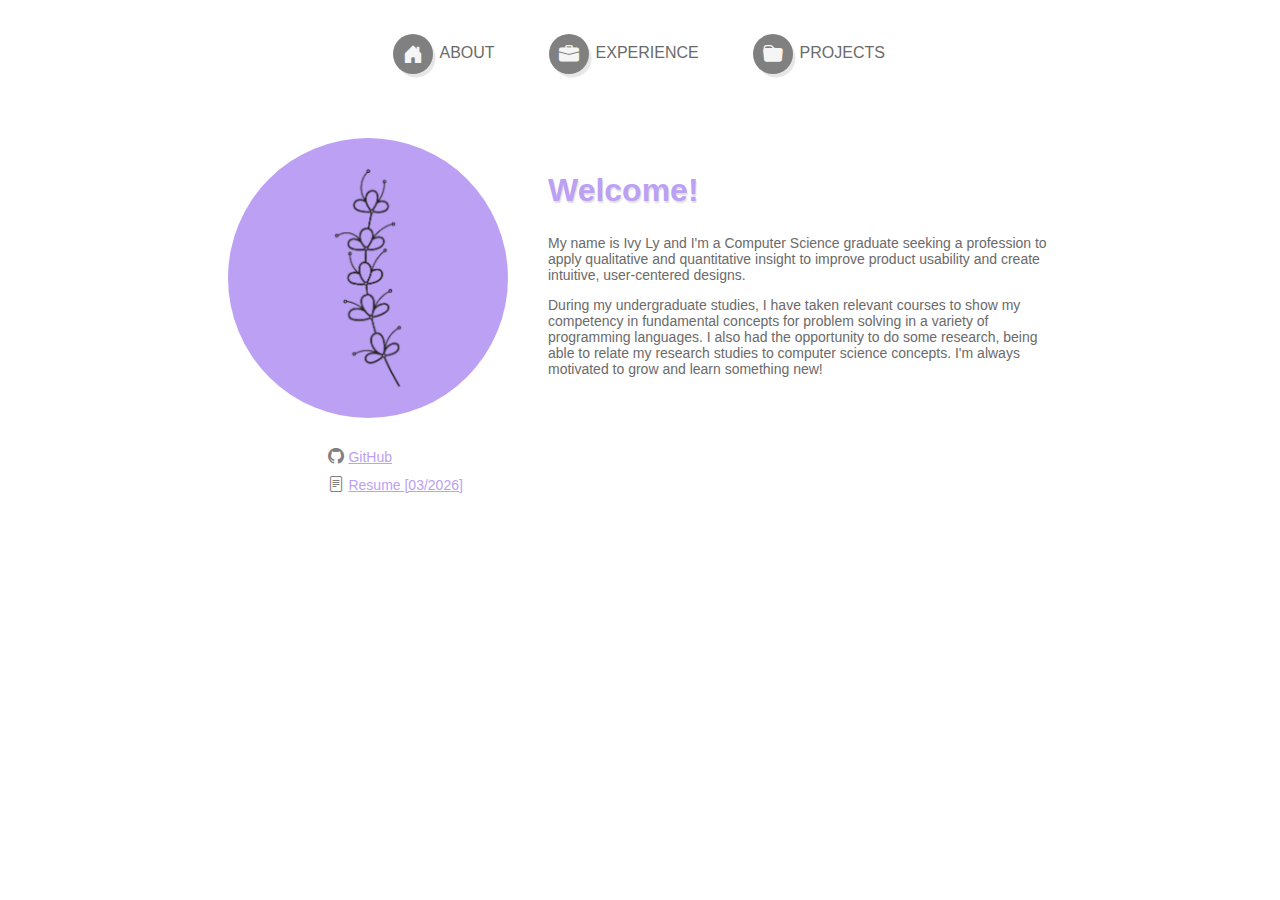
<file: index.html>
<!DOCTYPE html>
<html lang="en">
<head>
    <meta name="viewport" content="width=device-width, initial-scale=1.0">
    <title>About</title>
    <link rel="icon"  type="image/png" href="./digital_portfolio/images/mb_icon.png">
    <link rel="stylesheet" href="./digital_portfolio/css/style.css">
</head>
<body class="content">
<main>
    
<!--topnav-->
<div class="topnav">
    <div class="center-align">
        <i class="icon-container background-element bi-house-door-fill"></i>
        <a href="./index.html">ABOUT</a>
        <i class="icon-container background-element bi bi-briefcase-fill"></i>
        <a href="./digital_portfolio/html/work-exp.html">EXPERIENCE</a>
        <i class="icon-container background-element bi bi-folder-fill"></i>
        <div class="dropdown">
            <button class="dropbtn">PROJECTS</button>
            <div class="dropdown-content">
                <a href="./digital_portfolio/html/pgrm-projects.html">PROGRAMMING</a>
                <a href="./digital_portfolio/html/res-projects.html">RESEARCH</a>
            </div>   
        </div>
    </div>
</div>

<!-- about content-->
<div class="container about-content-pad">
    <div class="container">
        <img src="digital_portfolio/images/filler_flower_image.png" alt="display filler image">
    </div> 

    <section id="about">
        <div class="about-text">
            <h2>Welcome!</h2>
            <p> My name is Ivy Ly and I'm a Computer Science graduate seeking a 
                profession to apply qualitative and quantitative insight to 
                improve product usability and create intuitive, user-centered 
                designs.
            </p>
            <p>
                During my undergraduate studies, I have taken relevant courses 
                to show my competency in fundamental concepts for problem 
                solving in a variety of programming languages. I also had the 
                opportunity to do some research, being able to relate my 
                research studies to computer science concepts. I'm always 
                motivated to grow and learn something new!
            </p>
        </div>
    </section>

</div>

<div class="about-content-link">
    <i class="bi bi-github" style="color: gray;"></i>
    <a href="https://github.com/helloily100" target="_blank" style="color: #bca0f4; text-decoration: underline; font-size: 14px;">GitHub</a>
    <pre></pre>
    <i class="bi bi-file-text" style="color: gray;"></i>
    <a href="./digital_portfolio/docs/Ly Resume.pdf" target="_blank" style="color: #bca0f4; text-decoration: underline; font-size: 14px;">Resume [03/2026]</a>
</div> 

</main>
</body>
</html>
</file>
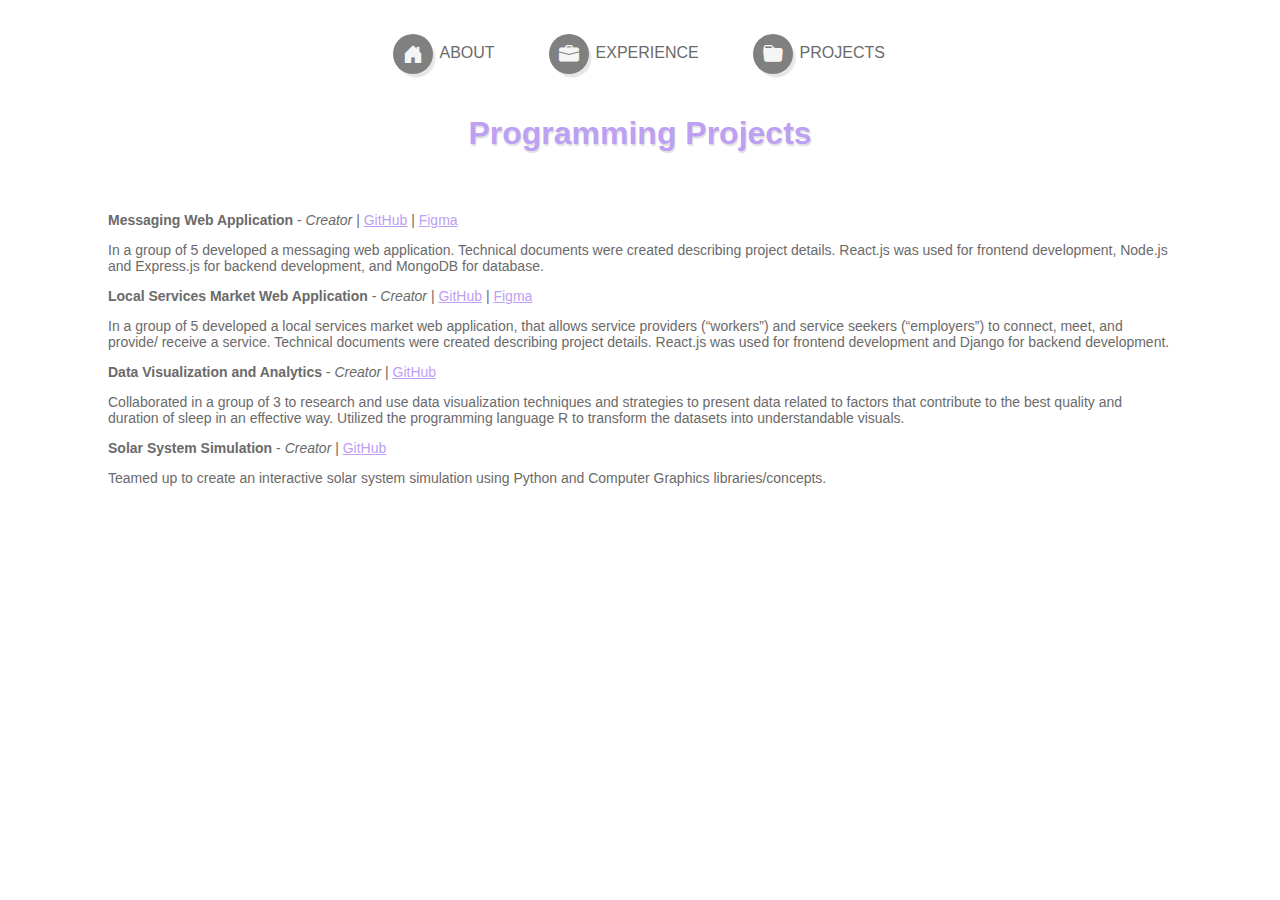
<file: digital_portfolio/html/pgrm_projects.html>
<!DOCTYPE html>
<html lang="en">
<head>
<meta name="viewport" content="width=device-width, initial-scale=1.0">
<title>Programming</title>
 <link rel="icon"  type="image/png" href="../images/mb_icon.png">
<link rel="stylesheet" href=../css/style.css>
</head>
<body class="content">
<main>

<!--topnav-->
<div class="topnav">
    <div class="center-align">
        <i class="icon-container background-element bi-house-door-fill"></i>
        <a href="../../index.html">ABOUT</a>
        <i class="icon-container background-element bi bi-briefcase-fill"></i>
        <a href="../html/work_exp.html">EXPERIENCE</a>
        <i class="icon-container background-element bi bi-folder-fill"></i>
        <div class="dropdown">
            <button class="dropbtn">PROJECTS</button>
            <div class="dropdown-content">
                <a href="../html/pgrm_projects.html">PROGRAMMING</a>
                <a href="../html/res_projects.html">RESEARCH</a>
            </div>   
        </div>
    </div>
</div>

 <!--programming projects content-->
 <section id="programming">
 <div>
    <h2 class="center-align"> Programming Projects</h2>
    <div class="content-pad">
      <p><b> Messaging Web Application</b> - <i>Creator</i> | <a href="https://github.com/kzmbo/chamo" target="_blank" style="color:#bca0f4; text-decoration: underline"> GitHub</a> | <a href="https://www.figma.com/design/qE1LifEXv6Kt2qxCjS2cqc/intrvrts.io?node-id=0-1&t=okZeQcfxIVVxNolh-1" target="_blank" style="color:#bca0f4; text-decoration: underline"> Figma</a> </p>
      <p>In a group of 5 developed a messaging web application. Technical documents were 
         created describing project details. React.js was used for frontend development, Node.js 
         and Express.js for backend development, and MongoDB for database. 
      </p>

      <p><b>Local Services Market Web Application</b> - <i>Creator</i> | <a href="https://github.com/helloily100/SkillMatch"  target="_blank" style="color:#bca0f4; text-decoration: underline"> GitHub</a> | <a href="https://www.figma.com/design/gV8bYsdOoijBirYuztuZ3N/SkillMatch?node-id=0-1&t=0sTGqIZDXNNqBBtI-1"  target="_blank" style="color:#bca0f4; text-decoration: underline"> Figma</a> </p>
      <p>In a group of 5 developed a local services market web application, that allows 
         service providers (“workers”) and service seekers (“employers”) to connect, 
         meet, and provide/ receive a service. Technical documents were created describing 
         project details. React.js was used for frontend development and Django for backend development. 
      </p>

      <p><b>Data Visualization and Analytics</b> - <i>Creator</i> |  <a href="https://github.com/helloily100/cecs450" target="_blank" style="color: #bca0f4; text-decoration: underline">GitHub</a> </p>
      <p>Collaborated in a group of 3 to research and use data visualization techniques and 
         strategies to present data related to factors that contribute to the best quality and 
         duration of sleep in an effective way. Utilized the programming language R to 
         transform the datasets into understandable visuals. 
      </p>

      <p><b>Solar System Simulation</b> - <i>Creator</i> | <a href="https://github.com/helloily100/solar-system-project" target="_blank" style="color: #bca0f4; text-decoration: underline">GitHub</a> </p>
      <p>Teamed up to create an interactive solar system simulation using
         Python and Computer Graphics libraries/concepts.
      </p>
    </div>

   </div>
 </section>
 
</main>

</body>
</html>
</file>
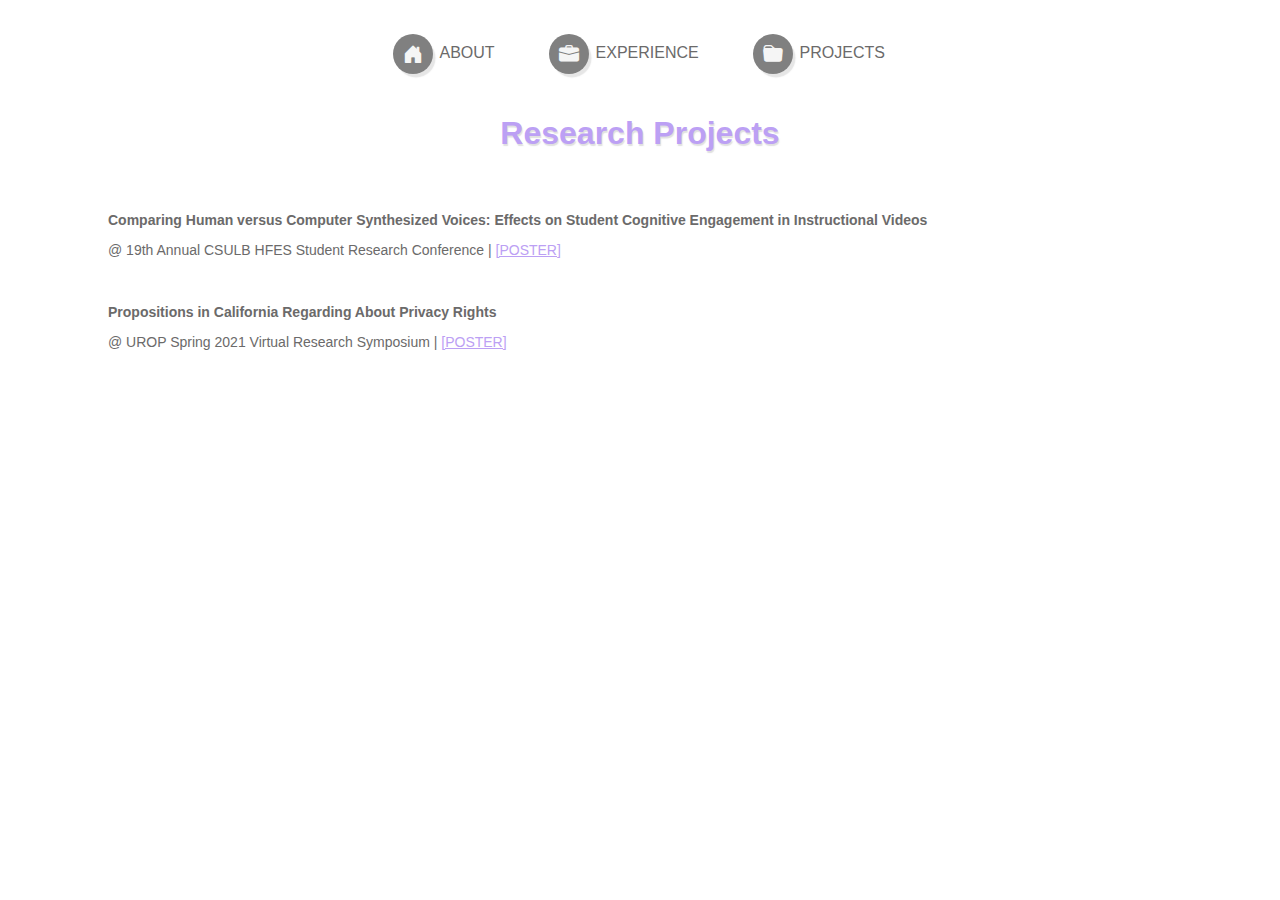
<file: digital_portfolio/html/res-projects.html>
<!DOCTYPE html>
<html lang="en">
<head>
<meta name="viewport" content="width=device-width, initial-scale=1.0">
<title>Research</title>
<link rel="icon"  type="image/png" href="../images/mb_icon.png">
<link rel="stylesheet" href=../css/style.css>
</head>
<body class="content">
<main>

<!--topnav-->
<div class="topnav">
    <div class="center-align">
        <i class="icon-container background-element bi-house-door-fill"></i>
        <a href="../../index.html">ABOUT</a>
        <i class="icon-container background-element bi bi-briefcase-fill"></i>
        <a href="../html/work-exp.html">EXPERIENCE</a>
        <i class="icon-container background-element bi bi-folder-fill"></i>
        <div class="dropdown">
            <button class="dropbtn">PROJECTS</button>
            <div class="dropdown-content">
                <a href="../html/pgrm-projects.html">PROGRAMMING</a>
                <a href="../html/res-projects.html">RESEARCH</a>
            </div>   
        </div>
    </div>
</div>

 <!--research projects content-->
 <section id="research">
 <div>
    <h2 class="center-align"> Research Projects</h2>
    <div class="content-pad">
      <p><b>Comparing Human versus Computer Synthesized Voices: Effects on Student Cognitive Engagement in Instructional Videos</b> </p>
      <p>@ 19th Annual CSULB HFES Student Research Conference | <a href="../docs/CUDA_Research_Poster.jpg" target="_blank" style="color: #bca0f4; text-decoration: underline;">[POSTER]</a> </p>
      <br>
      <p><b>Propositions in California Regarding About Privacy Rights</b> </p>
      <p>@ UROP Spring 2021 Virtual Research Symposium | <a href="../docs/UROP_Research_Poster.png" target="_blank" style="color: #bca0f4; text-decoration: underline;">[POSTER]</a></p>
    </div>

   </div>
 </section>
 
</main>

</body>
</html>
</file>
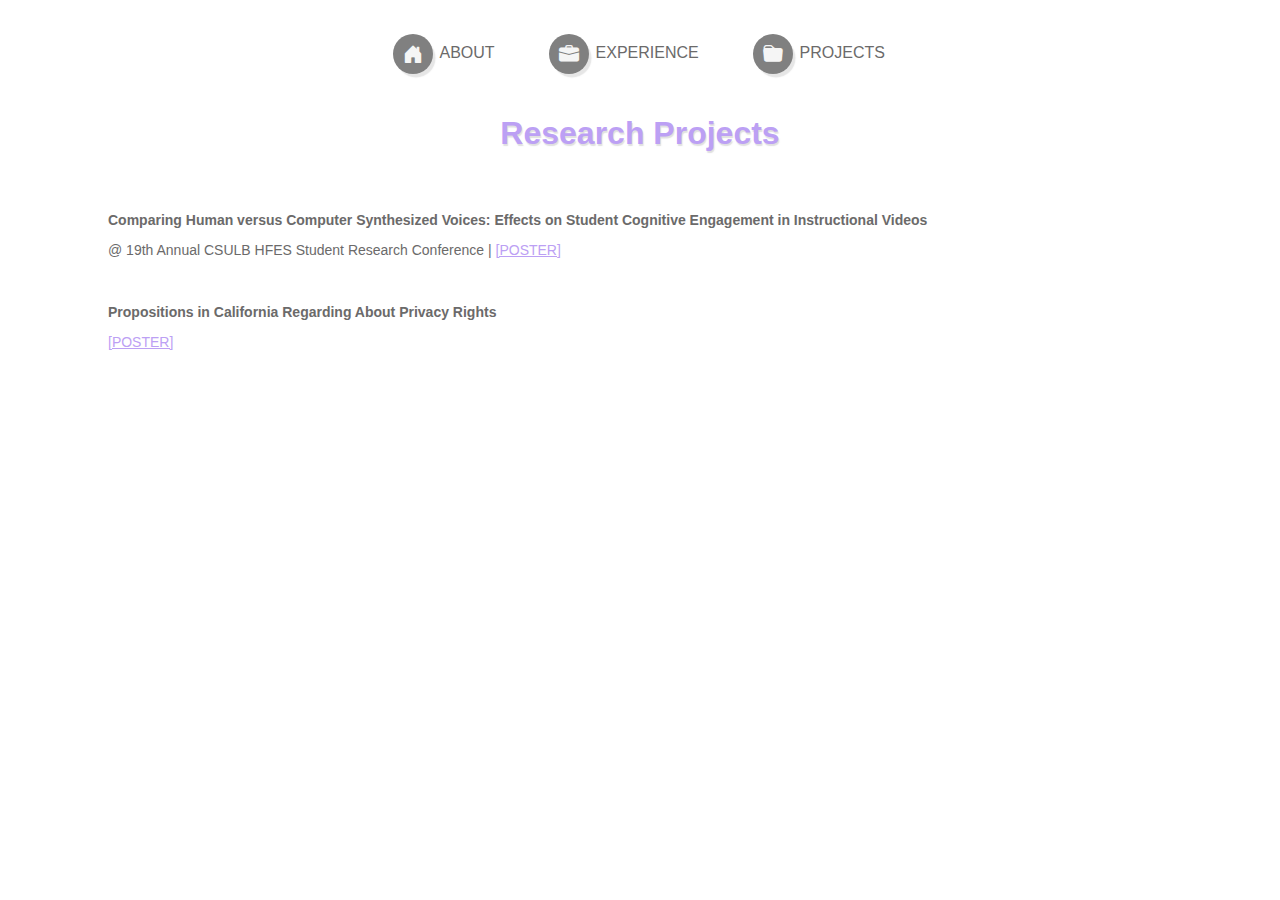
<file: digital_portfolio/html/res_projects.html>
<!DOCTYPE html>
<html lang="en">
<head>
<meta name="viewport" content="width=device-width, initial-scale=1.0">
<title>Research</title>
<link rel="icon"  type="image/png" href="../images/mb_icon.png">
<link rel="stylesheet" href=../css/style.css>
</head>
<body class="content">
<main>

<!--topnav-->
<div class="topnav">
    <div class="center-align">
        <i class="icon-container background-element bi-house-door-fill"></i>
        <a href="../../index.html">ABOUT</a>
        <i class="icon-container background-element bi bi-briefcase-fill"></i>
        <a href="../html/work_exp.html">EXPERIENCE</a>
        <i class="icon-container background-element bi bi-folder-fill"></i>
        <div class="dropdown">
            <button class="dropbtn">PROJECTS</button>
            <div class="dropdown-content">
                <a href="../html/pgrm_projects.html">PROGRAMMING</a>
                <a href="../html/res_projects.html">RESEARCH</a>
            </div>   
        </div>
    </div>
</div>

 <!--research projects content-->
 <section id="research">
 <div>
    <h2 class="center-align"> Research Projects</h2>
    <div class="content-pad">
      <p><b>Comparing Human versus Computer Synthesized Voices: Effects on Student Cognitive Engagement in Instructional Videos</b> </p>
      <p>@ 19th Annual CSULB HFES Student Research Conference | <a href="../docs/CUDA_Research_Poster.jpg" target="_blank" style="color: #bca0f4; text-decoration: underline;">[POSTER]</a> </p>
      <br>
      <p><b>Propositions in California Regarding About Privacy Rights</b> </p>
      <p><a href="../docs/UROP_Research_Poster.png" target="_blank" style="color: #bca0f4; text-decoration: underline;">[POSTER]</a></p>
    </div>

   </div>
 </section>
 
</main>

</body>
</html>
</file>
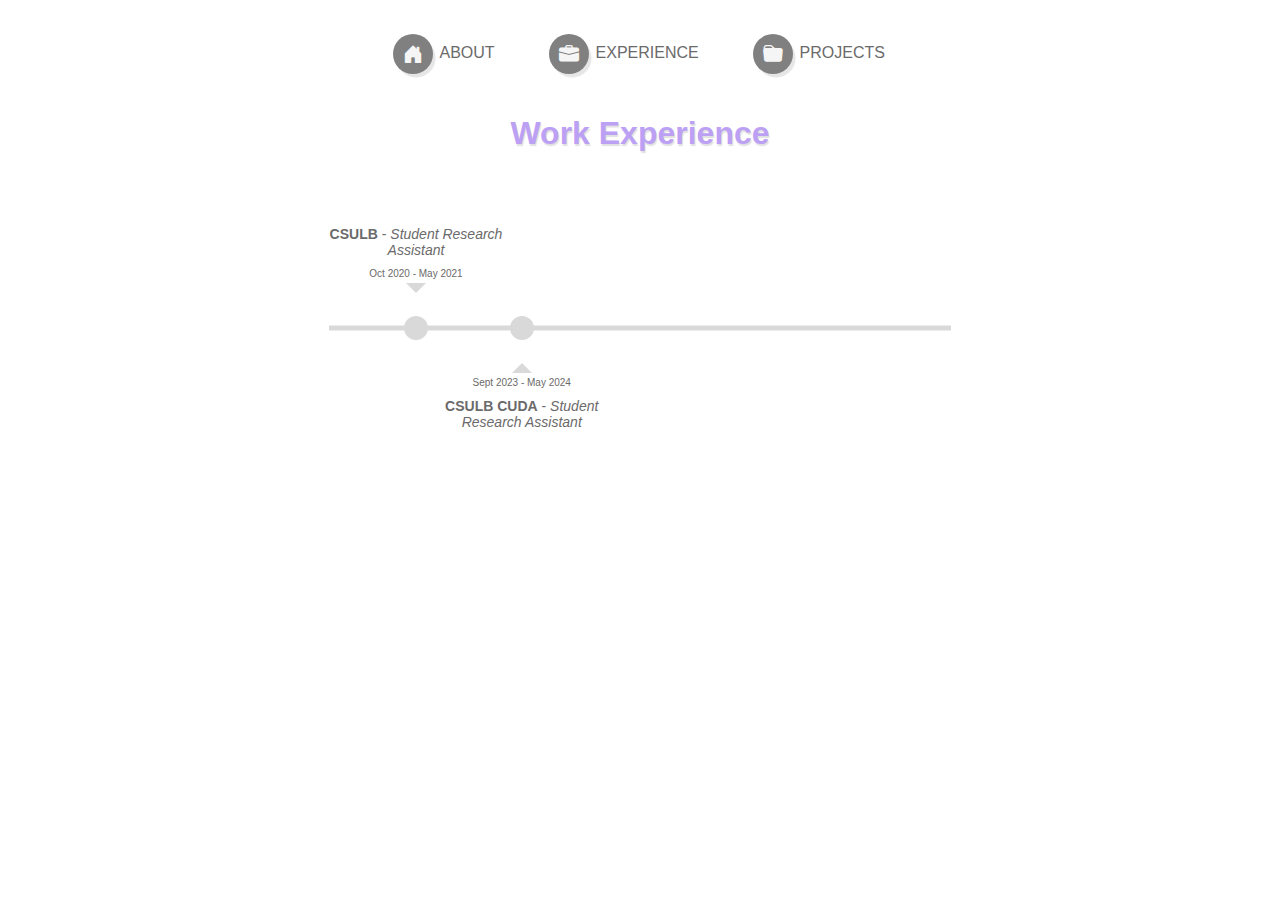
<file: digital_portfolio/html/work-exp.html>
<!DOCTYPE html>
<html lang="en">
<head>
<meta name="viewport" content="width=device-width, initial-scale=1.0">
<title>Experience</title>
 <link rel="icon"  type="image/png" href="../images/mb_icon.png">
<link rel="stylesheet" href=../css/style.css>
</head>
<body class="content">
<main>

<!--topnav-->
<div class="topnav">
    <div class="center-align">
        <i class="icon-container background-element bi-house-door-fill"></i>
        <a href="../../index.html">ABOUT</a>
        <i class="icon-container background-element bi bi-briefcase-fill"></i>
        <a href="../html/work-exp.html">EXPERIENCE</a>
        <i class="icon-container background-element bi bi-folder-fill"></i>
        <div class="dropdown">
            <button class="dropbtn">PROJECTS</button>
            <div class="dropdown-content">
                <a href="../html/pgrm-projects.html">PROGRAMMING</a>
                <a href="../html/res-projects.html">RESEARCH</a>
            </div>   
        </div>
    </div>
</div>

 <!--work exp content-->

 <section id="work_exp">
 <div>
    <h2 class="center-align">Work Experience</h2>
    
    <section class="timeline-wrapper">
        <div class="middle-line"></div>

        <div class="box box-top">
            <div class="date">
                
            </div>
            <div class="box-content">
                <p> <b>CSULB</b> - <i> Student Research Assistant</i></p>
                <pre></pre>
                <p style="font-size: 10px;">Oct 2020 - May 2021</p>
            </div>
        </div>

        <div class="box box-bottom">
            <div class="date">
                
            </div>
            <div class="box-content">
                <p style="font-size: 10px;">Sept 2023 - May 2024</p>
                <pre></pre>
                <p> <b>CSULB CUDA</b> - <i> Student Research Assistant</i></p>
                 
            </div>
        </div>

    </section>
    
 </div>
 </section>
 
</main>

</body>
</html>
</file>
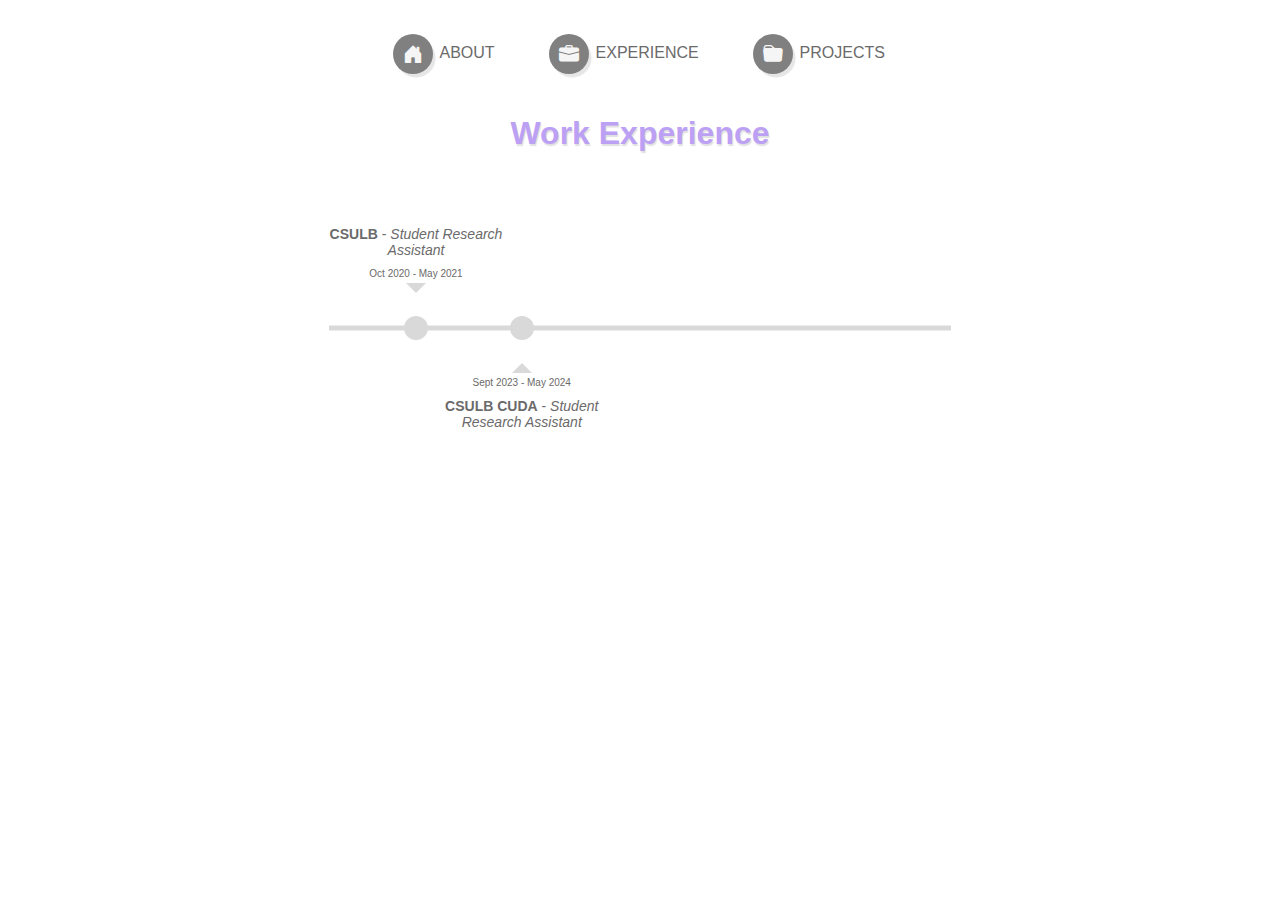
<file: digital_portfolio/html/work_exp.html>
<!DOCTYPE html>
<html lang="en">
<head>
<meta name="viewport" content="width=device-width, initial-scale=1.0">
<title>Experience</title>
 <link rel="icon"  type="image/png" href="../images/mb_icon.png">
<link rel="stylesheet" href=../css/style.css>
</head>
<body class="content">
<main>

<!--topnav-->
<div class="topnav">
    <div class="center-align">
        <i class="icon-container background-element bi-house-door-fill"></i>
        <a href="../../index.html">ABOUT</a>
        <i class="icon-container background-element bi bi-briefcase-fill"></i>
        <a href="../html/work_exp.html">EXPERIENCE</a>
        <i class="icon-container background-element bi bi-folder-fill"></i>
        <div class="dropdown">
            <button class="dropbtn">PROJECTS</button>
            <div class="dropdown-content">
                <a href="../html/pgrm_projects.html">PROGRAMMING</a>
                <a href="../html/res_projects.html">RESEARCH</a>
            </div>   
        </div>
    </div>
</div>

 <!--work exp content-->

 <section id="work_exp">
 <div>
    <h2 class="center-align">Work Experience</h2>
    
    <section class="timeline-wrapper">
        <div class="middle-line"></div>

        <div class="box box-top">
            <div class="date">
                
            </div>
            <div class="box-content">
                <p> <b>CSULB</b> - <i> Student Research Assistant</i></p>
                <pre></pre>
                <p style="font-size: 10px;">Oct 2020 - May 2021</p>
            </div>
        </div>

        <div class="box box-bottom">
            <div class="date">
                
            </div>
            <div class="box-content">
                <p style="font-size: 10px;">Sept 2023 - May 2024</p>
                <pre></pre>
                <p> <b>CSULB CUDA</b> - <i> Student Research Assistant</i></p>
                 
            </div>
        </div>

    </section>
    
 </div>
 </section>
 
</main>

</body>
</html>
</file>
<file: digital_portfolio/css/style.css>
/* bootstrap icons*/
@import url("https://cdn.jsdelivr.net/npm/bootstrap-icons@1.13.1/font/bootstrap-icons.min.css");

/* image on about page*/
.container img{
    height: 280px;
    border-radius: 50%;
    margin-top: 20px;
    margin-left: 180px;
}
/*format image and text side by side*/
.container{
  display: flex;
  align-items: center;
  justify-content: center
}

.about-text{
  padding-left: 40px;
  padding-right: 80px;
}

.about-content-pad {
  padding: 30px 129px 30px 30px;
}

.about-content-link {
  margin-top: 0px;
  margin-left: 310px;
}

.center-align {
    text-align: center; /* Centers text within the heading */
  }

/* top nagivation menu */
.topnav {
  font-family:'Lucida Sans', 'Lucida Sans Regular', 'Lucida Grande', 'Lucida Sans Unicode', Geneva, Verdana, sans-serif;
}
.topnav a {
    padding: 26px;
    text-decoration: none;
    font-size: 16px;
    color: #6b6a6a;
    display:inline-flex;
  }
.topnav a:hover {
    color: #080808;
  } 

/*background element for icon*/
.icon-container {
  position:relative; /* Essential for positioning child elements */
  display:inline-flex; /* Or other layout properties to center content */
  justify-content: center;
  align-items: center;
}
.background-element {
  position:absolute; /* Position relative to the parent container */
  top: 6px;
  left: 24px;
  width: 40px; 
  height: 40px;
  background-color: gray; /* Or background-image: url('your-image.png'); */
  border-radius: 50%; /* Example for a circular background */
  z-index: 1; /* Lower z-index places it behind other elements */
  /*add shadow behind background element*/
  box-shadow: 3px 4px 1px -0.5px rgba(206, 205, 205, 0.5); /* offset- x, offset-y, blur-radius, spread-radius, color*/
}

.bi-house-door-fill, .bi-briefcase-fill, .bi-folder-fill{
  font-size: 20px;
  position: relative; /* Ensure the icon is also positioned */
  z-index: 2; /* Higher z-index places it in front of the background */
  /* Add icon styling like font-size, color, etc. */
  color: whitesmoke;
}

/*dropdown menu*/
.dropbtn {
  background-color: transparent;
  color:#6b6a6a;
  padding: 26px;
  font-size: 16px;
  border: none;
  font-family: 'Lucida Sans', 'Lucida Sans Regular', 'Lucida Grande', 'Lucida Sans Unicode', Geneva, Verdana, sans-serif;
}

.dropdown {
  position: relative;
  display: inline-block;
}

.dropdown-content {
  display: none;
  position: absolute;
  background-color: whitesmoke;
  min-width: 160px;
  box-shadow: 0px 8px 16px 0px rgba(0,0,0,0.2);
  z-index: 1;
}

.dropdown-content a {
  color: #6b6a6a;
  font-size: 14px;
  padding: 12px 16px;
  text-decoration: none;
  display: block;
}

.dropdown-content a:hover {background-color: #bca0f4;}

.dropdown:hover .dropdown-content {display:block;}

.dropdown:hover .dropbtn {color: #080808;}
/*end of drop down menu*/

/*timeline*/
.timeline-wrapper {
  position: relative;
  width: 50%;
  margin: auto;
  height: 300px;
}
.timeline-wrapper .middle-line {
  position: absolute;
  width: 100%;
  height: 5px;
  top: 50%;
  transform: translateY(-50%);
  background: #d9d9d9;
}

/*format timeline info*/
.box {
  width: 17%;
  position: relative;
  min-height: 300px;
  float:inline-start;
}

.box .date {
  position:absolute;
  top: 50%;
  left: 75px; /*moving date marker*/
  transform: translateY(-50%);
  width: 20px;
  height: 20px;
  border-radius: 100%;
  background: #d9d9d9;
  border: 2px solid #d9d9d9;
}
.date p {
  text-align:center;
  margin-top: 3px;
  margin-bottom: 0px;
}

.box .box-content {
  border-radius: 5px;
  background-color: transparent;
  border-style:hidden;
  border-color:#6b6a6a;
  width: 180px;
  position: absolute;
  left: -7px; /*moving content*/
  padding: 4px;
}
.box-content p {
  margin: 0;
  color: #6b6a6a;
  text-align: center;
  font-size: 16px;
}

.box-top .box-content{
  bottom: 65%;
}
.box-bottom .box-content {
  top: 65%;
}

.box-content::before {
  content: " ";
  position: absolute;
  left: 50%;
  transform: translateX(-50%);
  border: 10px solid transparent;
}

.box-bottom .box-content::before {
  border-bottom-color: #d9d9d9;
  top: -20px;
}
.box-top .box-content::before {
  border-top-color:#d9d9d9;
  bottom: -20px;
}
/*end of timeline*/

.content {
    padding: 10px 10px 10px 10px;
    background-color: white;
    font-family: 'Lucida Sans', 'Lucida Sans Regular', 'Lucida Grande', 'Lucida Sans Unicode', Geneva, Verdana, sans-serif;
}
.content h2{
  font-size: 32px;
  color: #bca0f4;
  text-shadow: 1px 2px 1px rgba(194, 194, 194, 0.5); /* Shadow properties: horiztonal offset, vertical offset, blur radius, color */
}
.content h3 {
  font-size: 22px;
  color: #6b6a6a;

}
.content p {
  font-size: 14px;
  color: #6b6a6a;

}
.content pre {
  font-size: 10px;
  color: #414141;

}

.content ul li {
  font-size: 18px;
  color: #414141;

}
/* info on projects pages*/
.content-pad {
  padding: 20px 90px 30px 90px;
}

/*grid layout*/
.grid-container {
  display: grid;
  grid-template-columns: 1fr 1fr; /* Creates 2 equal-width columns */
  grid-template-rows: auto auto; /* Creates rows sized automatically to fit content */
  gap: 2px; /* Adds space between grid items */
}

.grid-item {
  background-color: white;
  padding: 12px;
  border: 1px solid white;
  text-align: center;
}

@media screen and (max-height: 450px) {
    .topnav {padding-top: 15px;}
    .topnav a {font-size: 18px;}
  }
</file>
